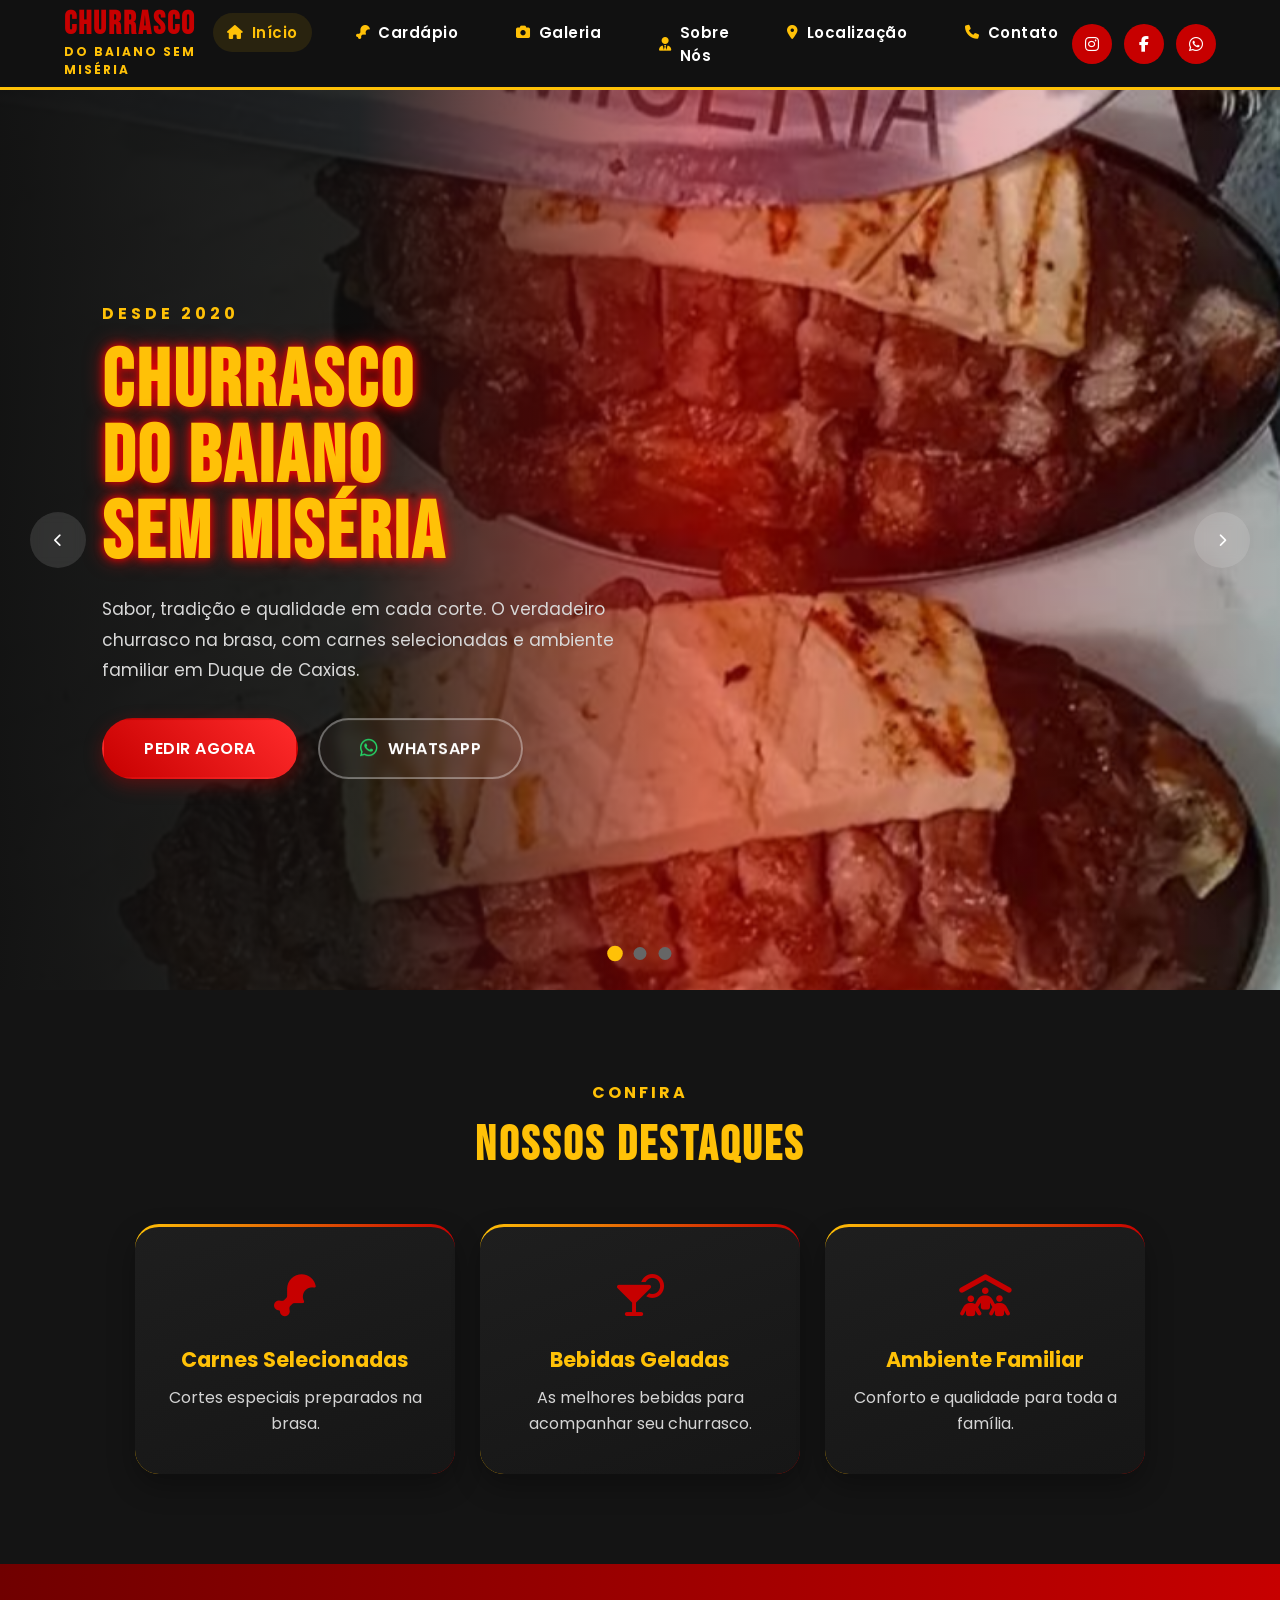
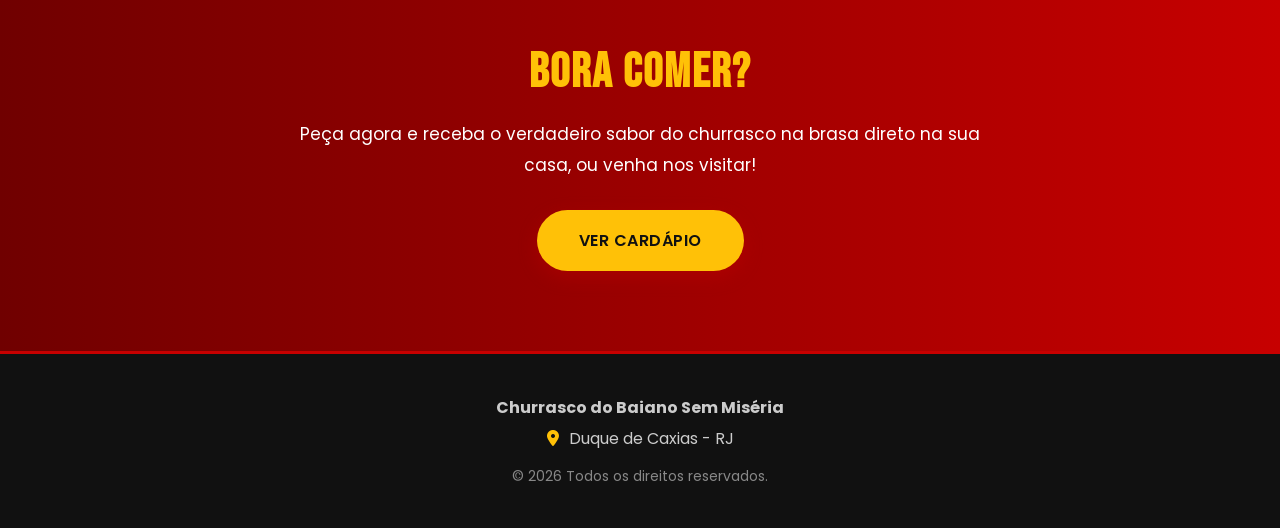
<file: backup-site-antigo/index.html>
<!DOCTYPE html>
<html lang="pt-BR">

<head>

    <meta charset="UTF-8">

    <meta name="viewport" content="width=device-width, initial-scale=1.0">

    <title>Churrasco do Baiano Sem Miséria</title>

    <link rel="stylesheet" href="styles/style.css">

    <link rel="icon" type="image/png" href="img/icon.png">
    
    <link href="https://fonts.googleapis.com/css2?family=Bebas+Neue&family=Poppins:wght@300;400;500;600;700&display=swap" rel="stylesheet">

    <link rel="stylesheet"
    href="https://cdnjs.cloudflare.com/ajax/libs/font-awesome/6.7.2/css/all.min.css">

</head>

<body>

<!-- ================= NAVBAR ================= -->

<header class="header">

    <div class="container">

        <!-- MENU MOBILE (aparece à esquerda só no celular/tablet) -->

        <button class="menu-btn" onclick="toggleMenu()">
            <i class="fas fa-bars"></i>
        </button>

        <!-- LOGO -->

        <div class="logo">

            <div class="logo-text">

                <h2>CHURRASCO</h2>

                <span>DO BAIANO SEM MISÉRIA</span>

            </div>

        </div>

        <!-- MENU -->

        <nav class="navbar" id="menu">

            <ul>

                <li><a class="active" href="index.html"><i class="fas fa-house"></i> Início</a></li>

                <li><a href="cardapio.html"><i class="fas fa-drumstick-bite"></i> Cardápio</a></li>

                <li><a href="galeria.html"><i class="fas fa-camera"></i> Galeria</a></li>

                <li><a href="sobre-nos.html"><i class="fas fa-user-tie"></i> Sobre Nós</a></li>

                <li><a href="localizacao.html"><i class="fas fa-location-dot"></i> Localização</a></li>

                <li><a href="contato.html"><i class="fas fa-phone"></i> Contato</a></li>

            </ul>

        </nav>

        <!-- REDES SOCIAIS -->

        <div class="social">

            <a href="#"><i class="fab fa-instagram"></i></a>

            <a href="#"><i class="fab fa-facebook-f"></i></a>

            <a href="#"><i class="fab fa-whatsapp"></i></a>

        </div>

    </div>

</header>

<!-- ================= HERO ================= -->

<section class="hero">

    <!-- Slides do Banner (deslizam para os lados) -->

    <div class="slider">

        <div class="slider-track">

            <div class="slide">
                <div class="overlay"></div>
                <img src="img/churrasco-misto.jpg" alt="Churrasco na brasa">
            </div>

            <div class="slide">
                <div class="overlay"></div>
                <img src="img/churrasco-misto.jpg" alt="Picanha grelhada">
            </div>

            <div class="slide">
                <div class="overlay"></div>
                <img src="img/churrasco-misto.jpg" alt="Espeto de carnes">
            </div>

        </div>

    </div>

    <!-- Conteúdo de texto fixo (não troca com as fotos) -->

    <div class="hero-content">

        <span class="subtitle">DESDE 2020</span>

        <h1>CHURRASCO<br>DO BAIANO<br>SEM MISÉRIA</h1>

        <p>Sabor, tradição e qualidade em cada corte. O verdadeiro
        churrasco na brasa, com carnes selecionadas e ambiente
        familiar em Duque de Caxias.</p>

        <div class="hero-buttons">

            <a href="https://pedido.anota.ai/loja/churrasco-do-baiano-sem-miseria-1?f=msa" 
   class="btn btn-primary" 
   target="_blank" 
   rel="noopener noreferrer">
    PEDIR AGORA
</a>

            <a href="https://wa.me/5521991633808" target="_blank" class="btn btn-outline">
                <i class="fab fa-whatsapp"></i> WHATSAPP
            </a>

        </div>

    </div>

    <!-- Setas -->

    <button class="arrow prev"><i class="fas fa-chevron-left"></i></button>
    <button class="arrow next"><i class="fas fa-chevron-right"></i></button>

    <!-- Indicadores -->

    <div class="indicators">
        <span class="dot active"></span>
        <span class="dot"></span>
        <span class="dot"></span>
    </div>

</section>

<!-- ================= DESTAQUES ================= -->

<section class="destaques">

    <div class="container">

        <span class="section-subtitle">CONFIRA</span>

        <h2 class="titulo">NOSSOS DESTAQUES</h2>

        <div class="cards">

            <div class="card">
                <div class="icon"><i class="fas fa-drumstick-bite"></i></div>
                <h3>Carnes Selecionadas</h3>
                <p>Cortes especiais preparados na brasa.</p>
            </div>

            <div class="card">
                <div class="icon"><i class="fas fa-martini-glass-citrus"></i></div>
                <h3>Bebidas Geladas</h3>
                <p>As melhores bebidas para acompanhar seu churrasco.</p>
            </div>

            <div class="card">
                <div class="icon"><i class="fas fa-people-roof"></i></div>
                <h3>Ambiente Familiar</h3>
                <p>Conforto e qualidade para toda a família.</p>
            </div>

        </div>

    </div>

</section>

<!-- ================= CHAMADA ================= -->

<section class="call">

    <h2>Bora Comer?</h2>

    <p>Peça agora e receba o verdadeiro sabor do churrasco na brasa
    direto na sua casa, ou venha nos visitar!</p>

    <a href="cardapio.html" class="btn btn-primary">VER CARDÁPIO</a>

</section>

<!-- ================= RODAPÉ ================= -->

<footer>

    <div class="container footer-content">

        <p><strong>Churrasco do Baiano Sem Miséria</strong></p>

        <p><i class="fas fa-location-dot"></i> Duque de Caxias - RJ</p>

        <p class="copyright">&copy; 2026 Todos os direitos reservados.</p>

    </div>

</footer>

<script src="scripts/script.js"></script>

</body>

</html>
</file>
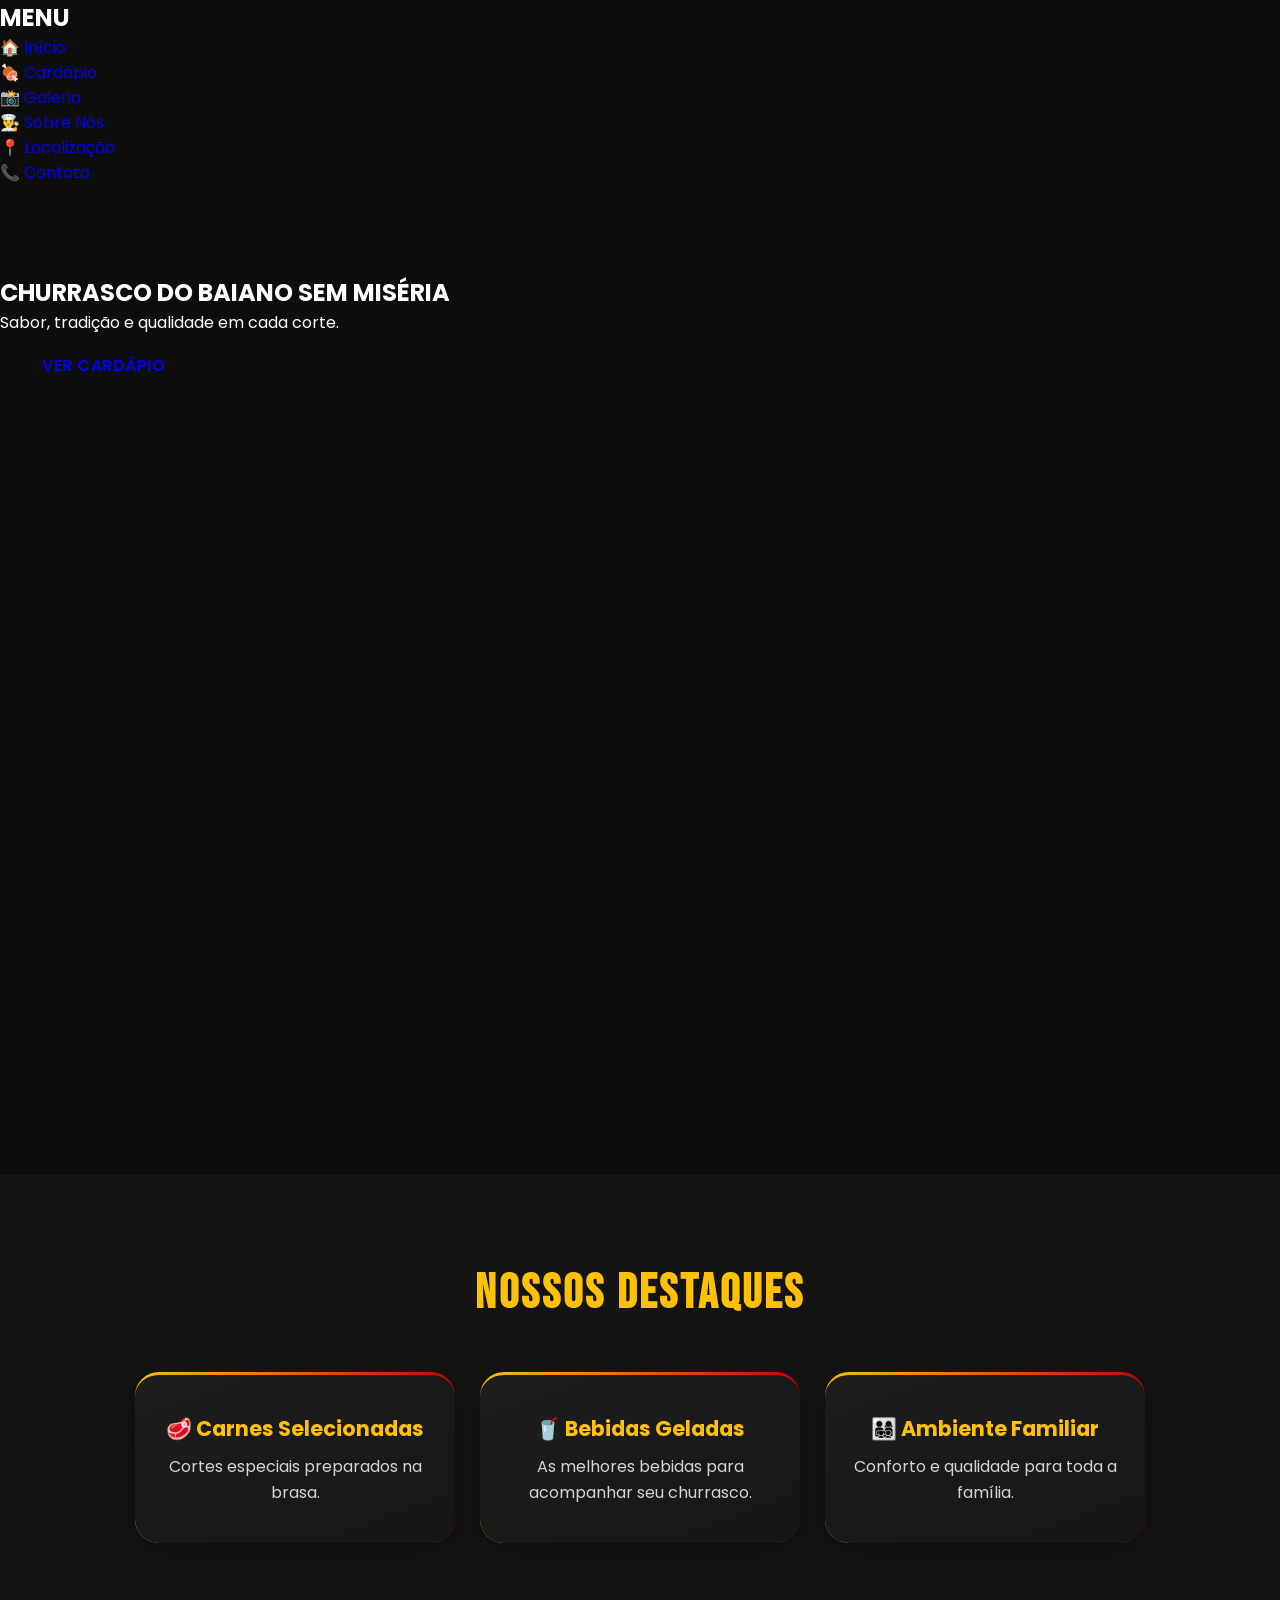
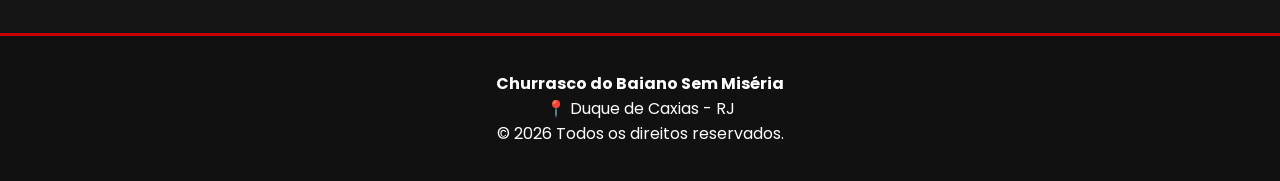
<file: churrasco.html>
<!DOCTYPE html>
<html lang="pt-BR">
<head>
    <meta charset="UTF-8">
    <meta name="viewport" content="width=device-width, initial-scale=1.0">
    <title>Churrasco do Baiano Sem Miséria</title>

    <link rel="stylesheet" href="styles/style.css">

    <link href="https://fonts.googleapis.com/css2?family=Bebas+Neue&family=Poppins:wght@300;400;500;600&display=swap" rel="stylesheet">
</head>
<body>

<header>
    <button class="menu-btn" onclick="toggleMenu()">☰</button>
</header>

<nav class="sidebar" id="menu">
    <h2>MENU</h2>

    <ul>
        <li><a href="index.html">🏠 Início</a></li>
        <li><a href="cardapio.html">🍖 Cardápio</a></li>
        <li><a href="galeria.html">📸 Galeria</a></li>
        <li><a href="sobre.html">👨‍🍳 Sobre Nós</a></li>
        <li><a href="localizacao.html">📍 Localização</a></li>
        <li><a href="contato.html">📞 Contato</a></li>
    </ul>
</nav>

<section class="hero">

    <h1>CHURRASCO DO BAIANO SEM MISÉRIA</h1>

    <p>
        Sabor, tradição e qualidade em cada corte.
    </p>

    <a href="cardapio.html" class="btn">
        VER CARDÁPIO
    </a>

</section>

<section class="destaques">

    <h2 class="titulo">NOSSOS DESTAQUES</h2>

    <div class="cards">

        <div class="card">
            <h3>🥩 Carnes Selecionadas</h3>
            <p>Cortes especiais preparados na brasa.</p>
        </div>

        <div class="card">
            <h3>🥤 Bebidas Geladas</h3>
            <p>As melhores bebidas para acompanhar seu churrasco.</p>
        </div>

        <div class="card">
            <h3>👨‍👩‍👧‍👦 Ambiente Familiar</h3>
            <p>Conforto e qualidade para toda a família.</p>
        </div>

    </div>

</section>

<footer>
    <p><strong>Churrasco do Baiano Sem Miséria</strong></p>
    <p>📍 Duque de Caxias - RJ</p>
    <p>© 2026 Todos os direitos reservados.</p>
</footer>

<script>
function toggleMenu() {
    document.getElementById("menu").classList.toggle("active");
}
</script>

</body>
</html>
</file>
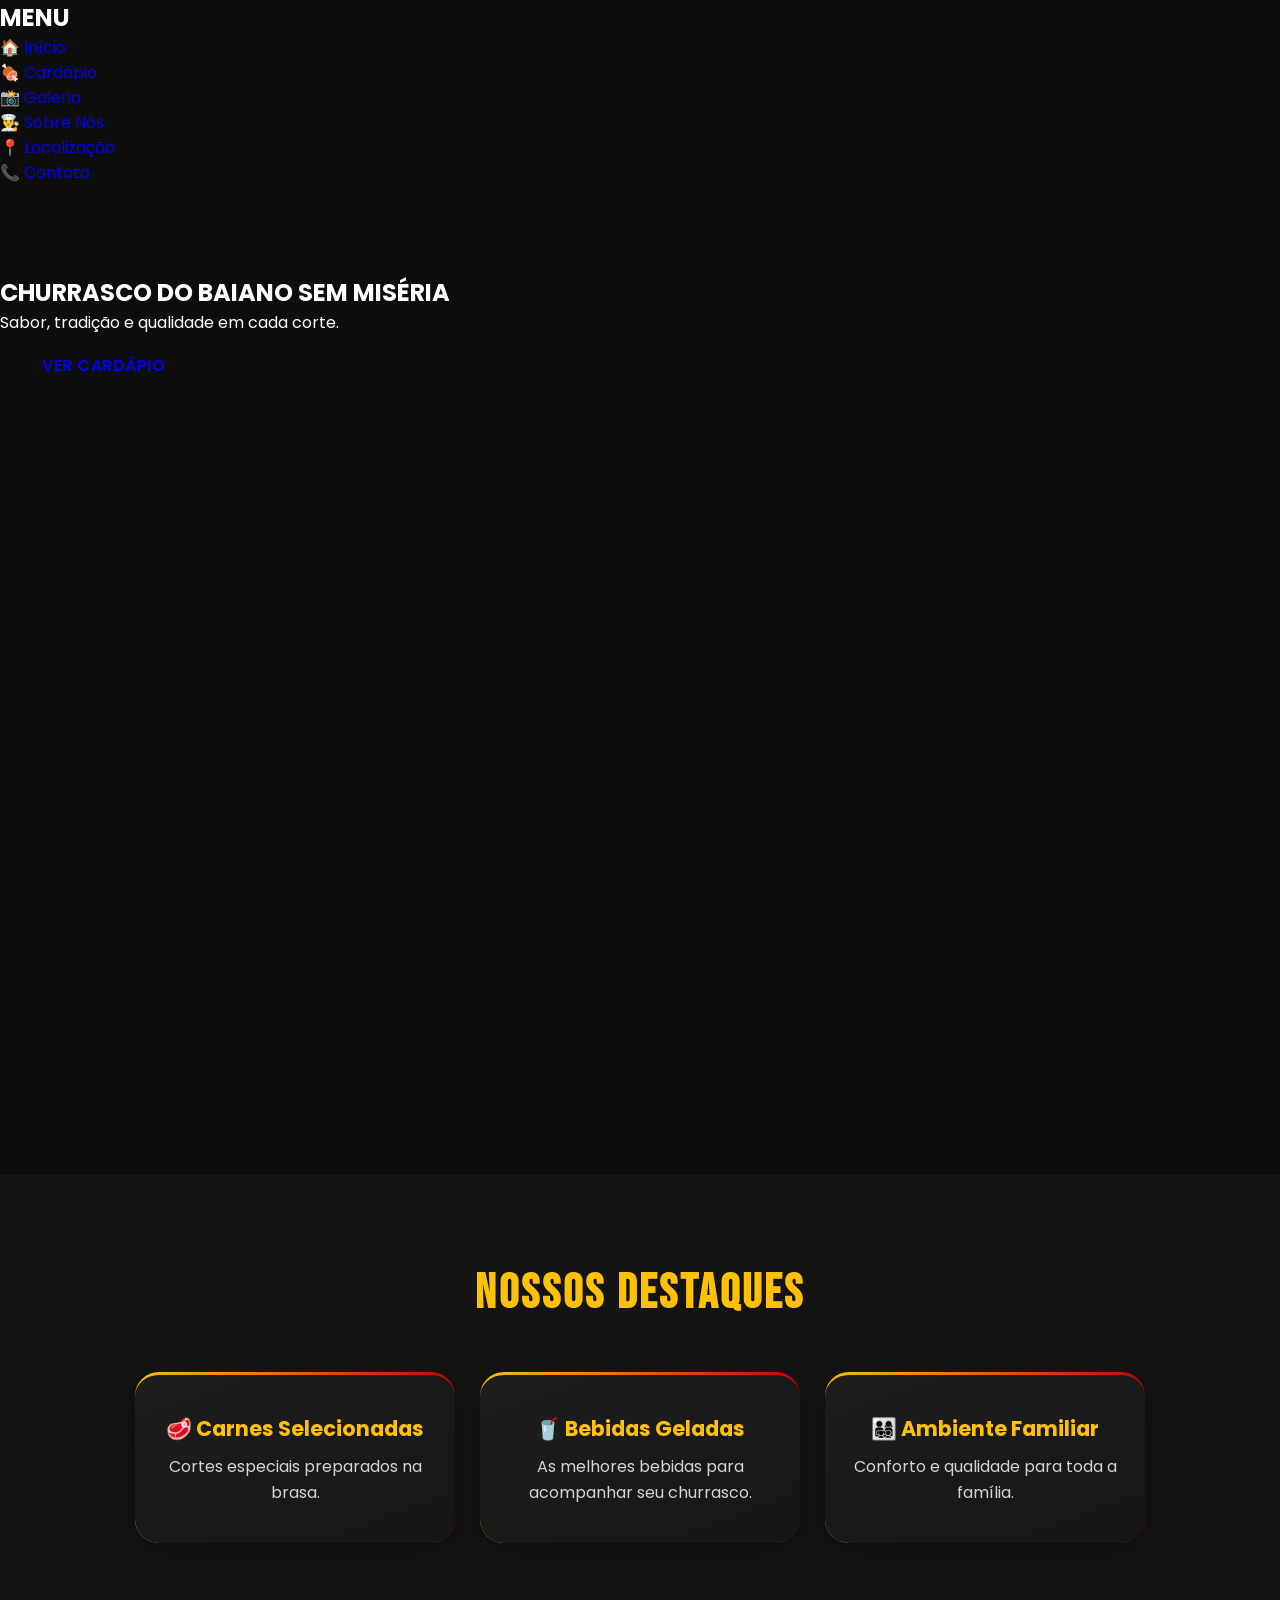
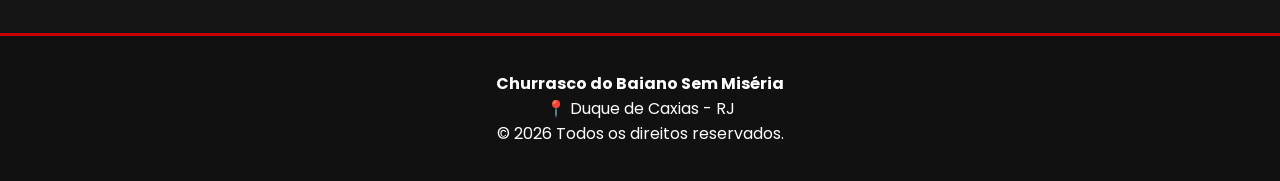
<file: index2.html>
<!DOCTYPE html>
<html lang="pt-BR">
<head>
    <meta charset="UTF-8">
    <meta name="viewport" content="width=device-width, initial-scale=1.0">
    <title>Churrasco do Baiano Sem Miséria</title>

    <link rel="stylesheet" href="styles/style.css">
    <link rel="icon" type="image/png" href="img/icon.png">
    <link href="https://fonts.googleapis.com/css2?family=Bebas+Neue&family=Poppins:wght@300;400;500;600&display=swap" rel="stylesheet">
</head>
<body>

<header>
    <button class="menu-btn" onclick="toggleMenu()">☰</button>
</header>

<nav class="sidebar" id="menu">
    <h2>MENU</h2>

    <ul>
        <li><a href="index.html">🏠 Início</a></li>
        <li><a href="cardapio.html">🍖 Cardápio</a></li>
        <li><a href="galeria.html">📸 Galeria</a></li>
        <li><a href="sobre-nos.html">👨‍🍳 Sobre Nós</a></li>
        <li><a href="localizacao.html">📍 Localização</a></li>
        <li><a href="contato.html">📞 Contato</a></li>
    </ul>
</nav>

<section class="hero">

    <h1>CHURRASCO DO BAIANO SEM MISÉRIA</h1>

    <p>
        Sabor, tradição e qualidade em cada corte.
    </p>

    <a href="cardapio.html" class="btn">
        VER CARDÁPIO
    </a>

</section>

<section class="destaques">

    <h2 class="titulo">NOSSOS DESTAQUES</h2>

    <div class="cards">

        <div class="card">
            <h3>🥩 Carnes Selecionadas</h3>
            <p>Cortes especiais preparados na brasa.</p>
        </div>

        <div class="card">
            <h3>🥤 Bebidas Geladas</h3>
            <p>As melhores bebidas para acompanhar seu churrasco.</p>
        </div>

        <div class="card">
            <h3>👨‍👩‍👧‍👦 Ambiente Familiar</h3>
            <p>Conforto e qualidade para toda a família.</p>
        </div>

    </div>

</section>

<footer>
    <p><strong>Churrasco do Baiano Sem Miséria</strong></p>
    <p>📍 Duque de Caxias - RJ</p>
    <p>© 2026 Todos os direitos reservados.</p>
</footer>

<script>
function toggleMenu() {
    document.getElementById("menu").classList.toggle("active");
}
</script>

</body>
</html>
</file>
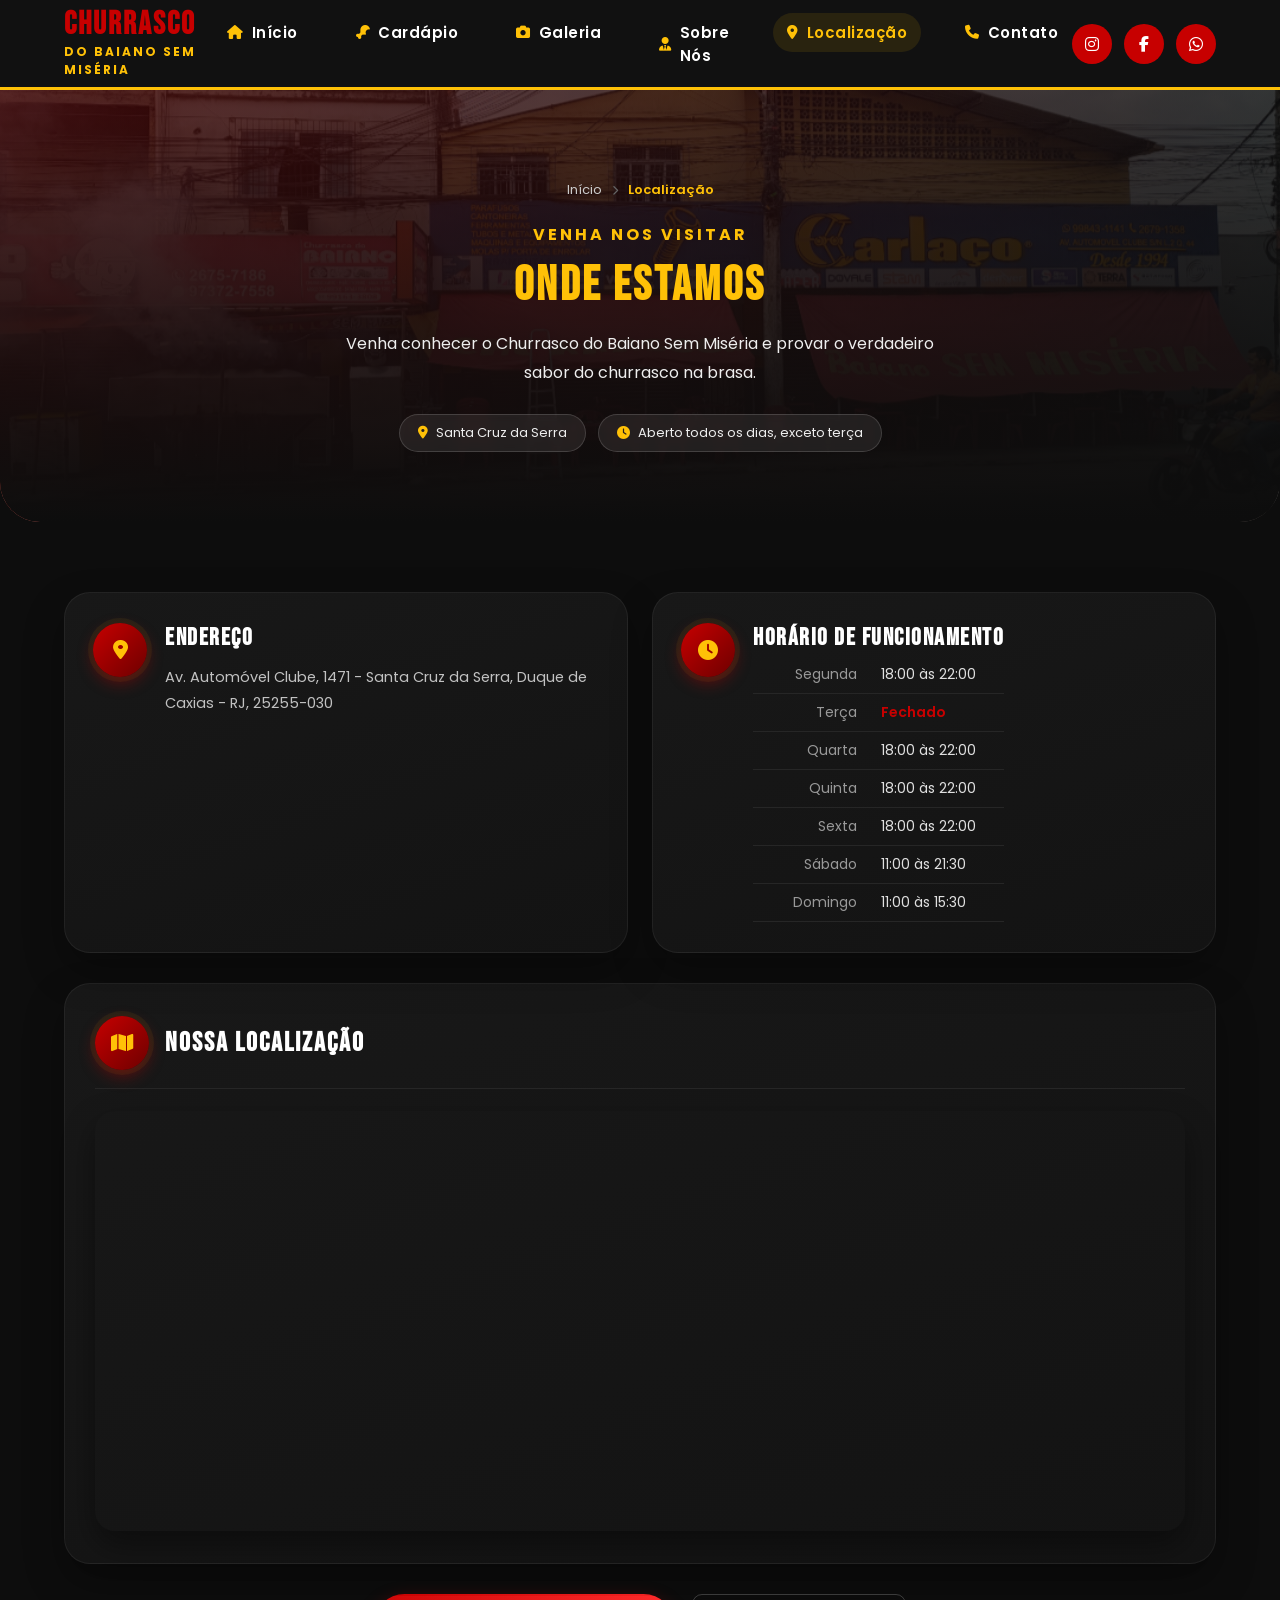
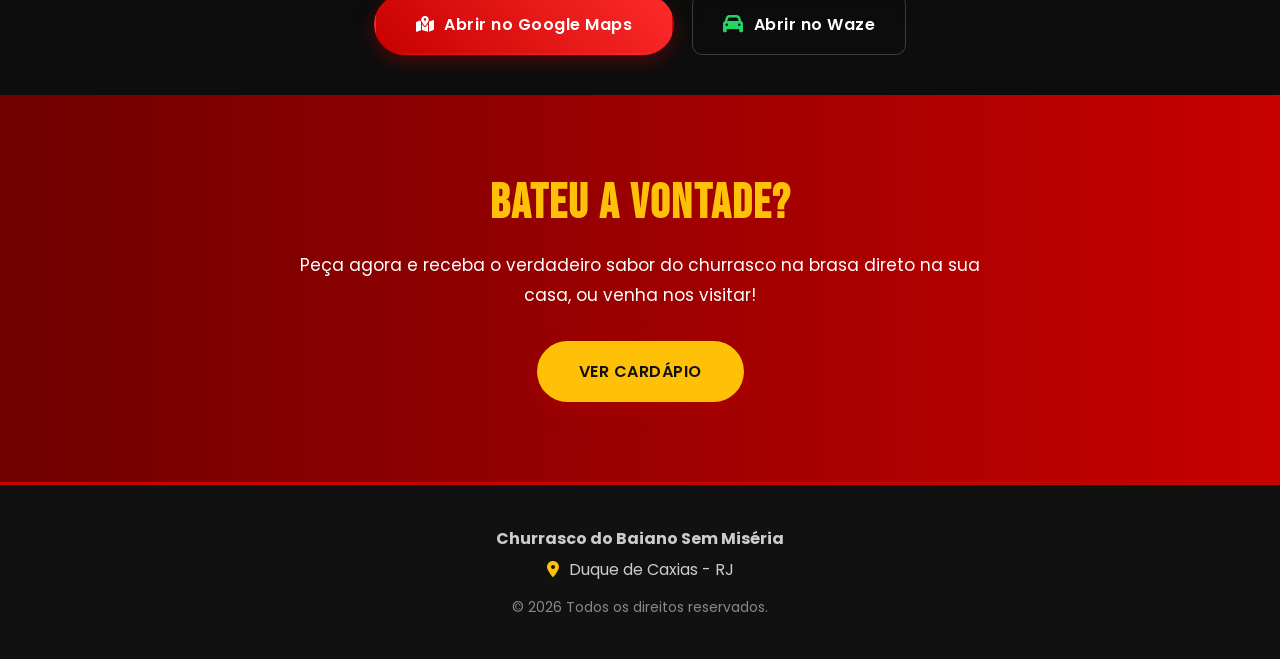
<file: backup-site-antigo/localizacao.html>
<!DOCTYPE html>
<html lang="pt-BR">

<head>

    <meta charset="UTF-8">

    <meta name="viewport" content="width=device-width, initial-scale=1.0">

    <title>Localização - Churrasco do Baiano Sem Miséria</title>

    <link rel="stylesheet" href="styles/style.css">

    <link rel="stylesheet" href="styles/style-localizacao.css">

    <link rel="icon" type="image/png" href="img/icon.png">

    <link href="https://fonts.googleapis.com/css2?family=Bebas+Neue&family=Poppins:wght@300;400;500;600;700&display=swap" rel="stylesheet">

    <link rel="stylesheet"
    href="https://cdnjs.cloudflare.com/ajax/libs/font-awesome/6.7.2/css/all.min.css">

</head>

<body>

<!-- ================= NAVBAR ================= -->

<header class="header">

    <div class="container">

        <button class="menu-btn" onclick="toggleMenu()">
            <i class="fas fa-bars"></i>
        </button>

        <div class="logo">

            <div class="logo-text">

                <h2>CHURRASCO</h2>

                <span>DO BAIANO SEM MISÉRIA</span>

            </div>

        </div>

        <nav class="navbar" id="menu">

            <ul>

                <li><a href="index.html"><i class="fas fa-house"></i> Início</a></li>

                <li><a href="cardapio.html"><i class="fas fa-drumstick-bite"></i> Cardápio</a></li>

                <li><a href="galeria.html"><i class="fas fa-camera"></i> Galeria</a></li>

                <li><a href="sobre-nos.html"><i class="fas fa-user-tie"></i> Sobre Nós</a></li>

                <li><a class="active" href="localizacao.html"><i class="fas fa-location-dot"></i> Localização</a></li>

                <li><a href="contato.html"><i class="fas fa-phone"></i> Contato</a></li>

            </ul>

        </nav>

        <div class="social">

            <a href="#"><i class="fab fa-instagram"></i></a>

            <a href="#"><i class="fab fa-facebook-f"></i></a>

            <a href="#"><i class="fab fa-whatsapp"></i></a>

        </div>

    </div>

</header>

<!-- ================= FAIXA DE TÍTULO ================= -->

<section class="pagina-topo">

    <div class="topo-overlay"></div>

    <img src="img/fachada.jpg" alt="Fachada Churrasco do Baiano" class="topo-bg">

    <div class="container topo-content">

        <div class="breadcrumb">
            <a href="index.html">Início</a>
            <i class="fas fa-chevron-right"></i>
            <span>Localização</span>
        </div>

        <span class="section-subtitle">VENHA NOS VISITAR</span>

        <h1 class="titulo">ONDE ESTAMOS</h1>

        <p>Venha conhecer o Churrasco do Baiano Sem Miséria e provar
        o verdadeiro sabor do churrasco na brasa.</p>

        <div class="topo-badges">
            <span><i class="fas fa-location-dot"></i> Santa Cruz da Serra</span>
            <span><i class="fas fa-clock"></i> Aberto todos os dias, exceto terça</span>
        </div>

    </div>

</section>

<!-- ================= INFORMAÇÕES ================= -->

<section class="pagina-localizacao">

    <div class="container">

        <div class="info-grid">

            <div class="info-card">

                <div class="icon-badge"><i class="fas fa-location-dot"></i></div>

                <div>
                    <h2>Endereço</h2>
                    <p>
                        Av. Automóvel Clube, 1471 - Santa Cruz da Serra,
                        Duque de Caxias - RJ, 25255-030
                    </p>
                </div>

            </div>

            <div class="info-card">

                <div class="icon-badge"><i class="fas fa-clock"></i></div>

                <div>
                    <h2>Horário de Funcionamento</h2>
                    <ul class="horario-lista">
                        <li><span>Segunda</span><span>18:00 às 22:00</span></li>
                        <li><span>Terça</span><span class="fechado">Fechado</span></li>
                        <li><span>Quarta</span><span>18:00 às 22:00</span></li>
                        <li><span>Quinta</span><span>18:00 às 22:00</span></li>
                        <li><span>Sexta</span><span>18:00 às 22:00</span></li>
                        <li><span>Sábado</span><span>11:00 às 21:30</span></li>
                        <li><span>Domingo</span><span>11:00 às 15:30</span></li>
                    </ul>
                </div>

            </div>

        </div>

        <!-- ================= MAPA ================= -->

        <div class="mapa-card">

            <div class="categoria-header">
                <div class="icon-badge"><i class="fas fa-map"></i></div>
                <h2>Nossa Localização</h2>
            </div>

            <div class="mapa-wrap">
                <iframe
                    src="https://www.google.com/maps/embed?pb=!1m14!1m8!1m3!1d14728.835949009852!2d-43.242477!3d-22.6459954!3m2!1i1024!2i768!4f13.1!3m3!1m2!1s0x99739fee4b2177%3A0xe0c76dd580b94c85!2sChurrasco%20do%20Baiano%20Sem%20Mis%C3%A9ria!5e0!3m2!1spt-BR!2sbr!4v1783979134145!5m2!1spt-BR!2sbr"
                    loading="lazy"
                    allowfullscreen="">
                </iframe>
            </div>

        </div>

        <!-- ================= BOTÕES ================= -->

        <div class="localizacao-botoes">

            <a href="https://maps.app.goo.gl/tHkhDJP7Q5EtsfBT7" class="btn btn-primary">
                <i class="fas fa-map-location-dot"></i> Abrir no Google Maps
            </a>

            <a href="https://waze.com/ul/h75cppqf9k" class="btn btn-outline">
                <i class="fas fa-car"></i> Abrir no Waze
            </a>

        </div>

    </div>

</section>

<!-- ================= CHAMADA ================= -->

<section class="call">

    <h2>Bateu a Vontade?</h2>

    <p>Peça agora e receba o verdadeiro sabor do churrasco na brasa
    direto na sua casa, ou venha nos visitar!</p>

    <a href="cardapio.html" class="btn btn-primary">VER CARDÁPIO</a>

</section>

<!-- ================= RODAPÉ ================= -->

<footer>

    <div class="container footer-content">

        <p><strong>Churrasco do Baiano Sem Miséria</strong></p>

        <p><i class="fas fa-location-dot"></i> Duque de Caxias - RJ</p>

        <p class="copyright">&copy; 2026 Todos os direitos reservados.</p>

    </div>

</footer>

<script src="scripts/script.js"></script>

</body>

</html>
</file>
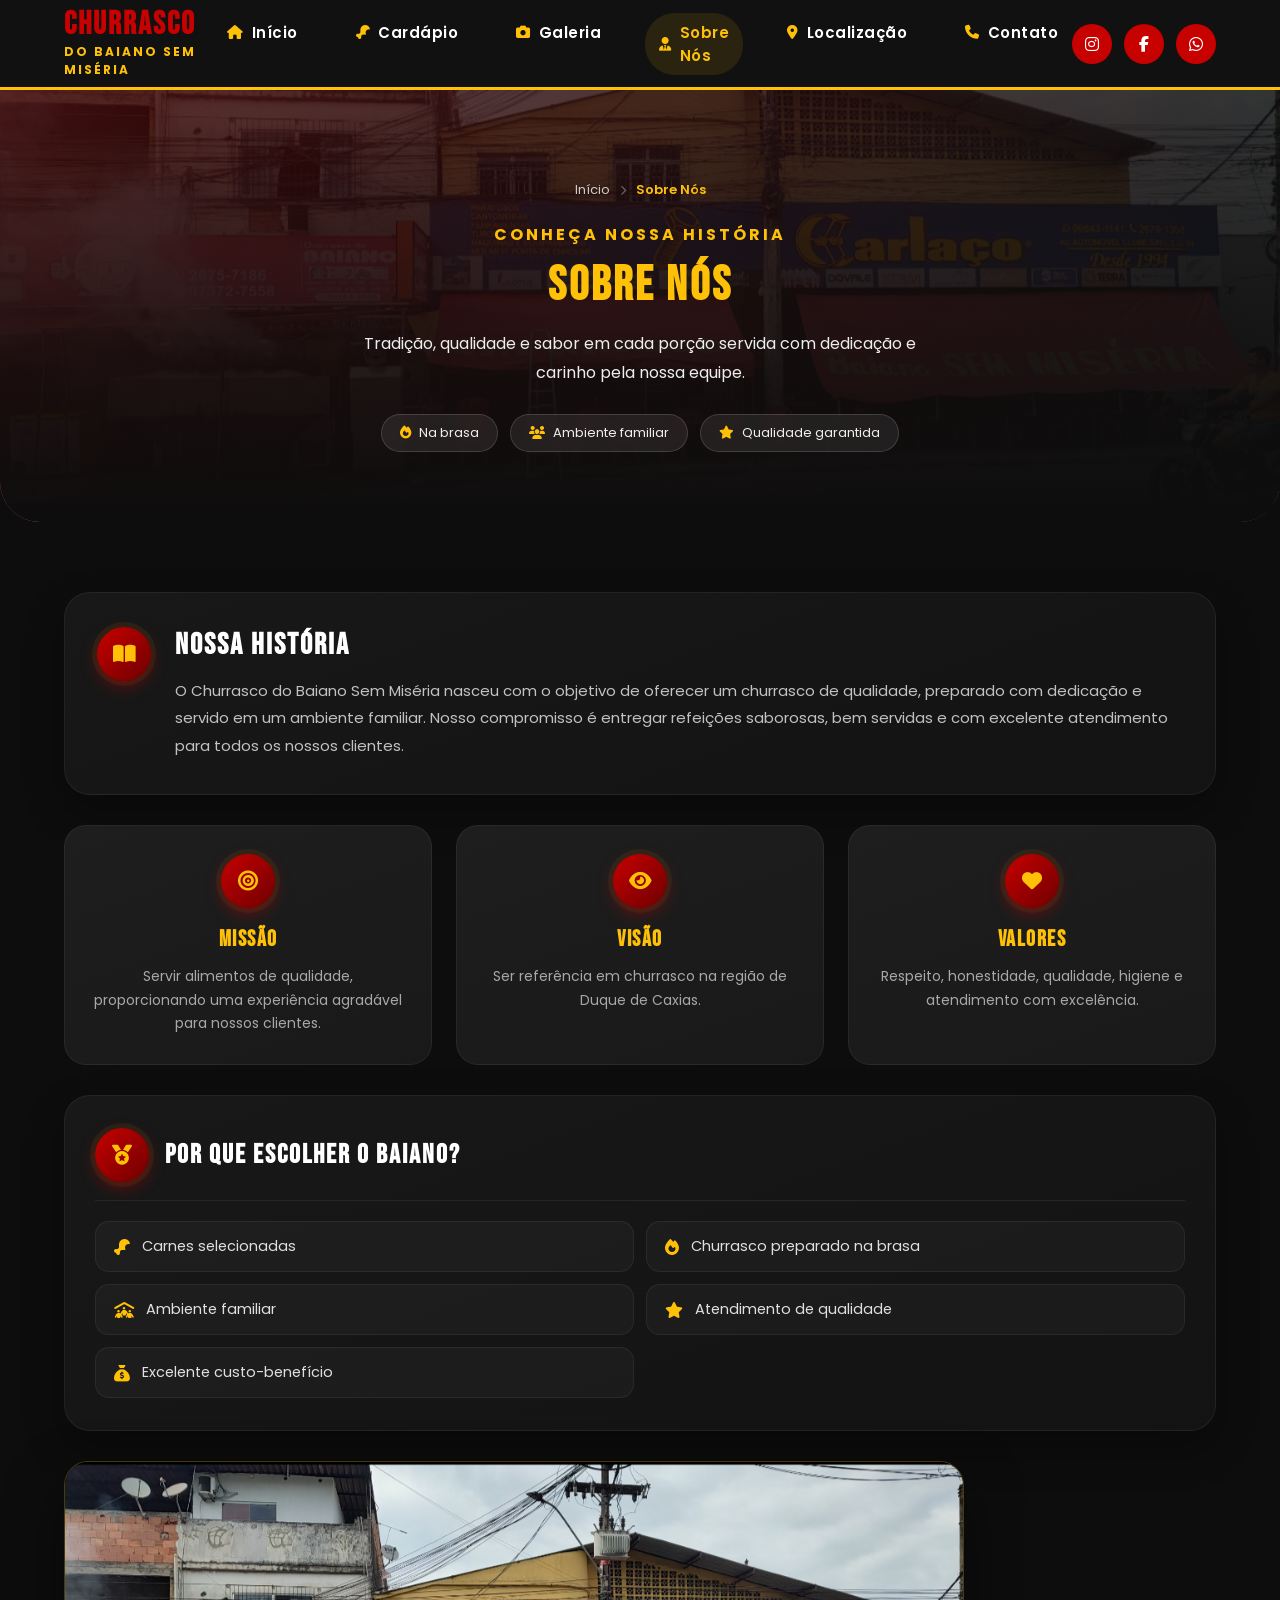
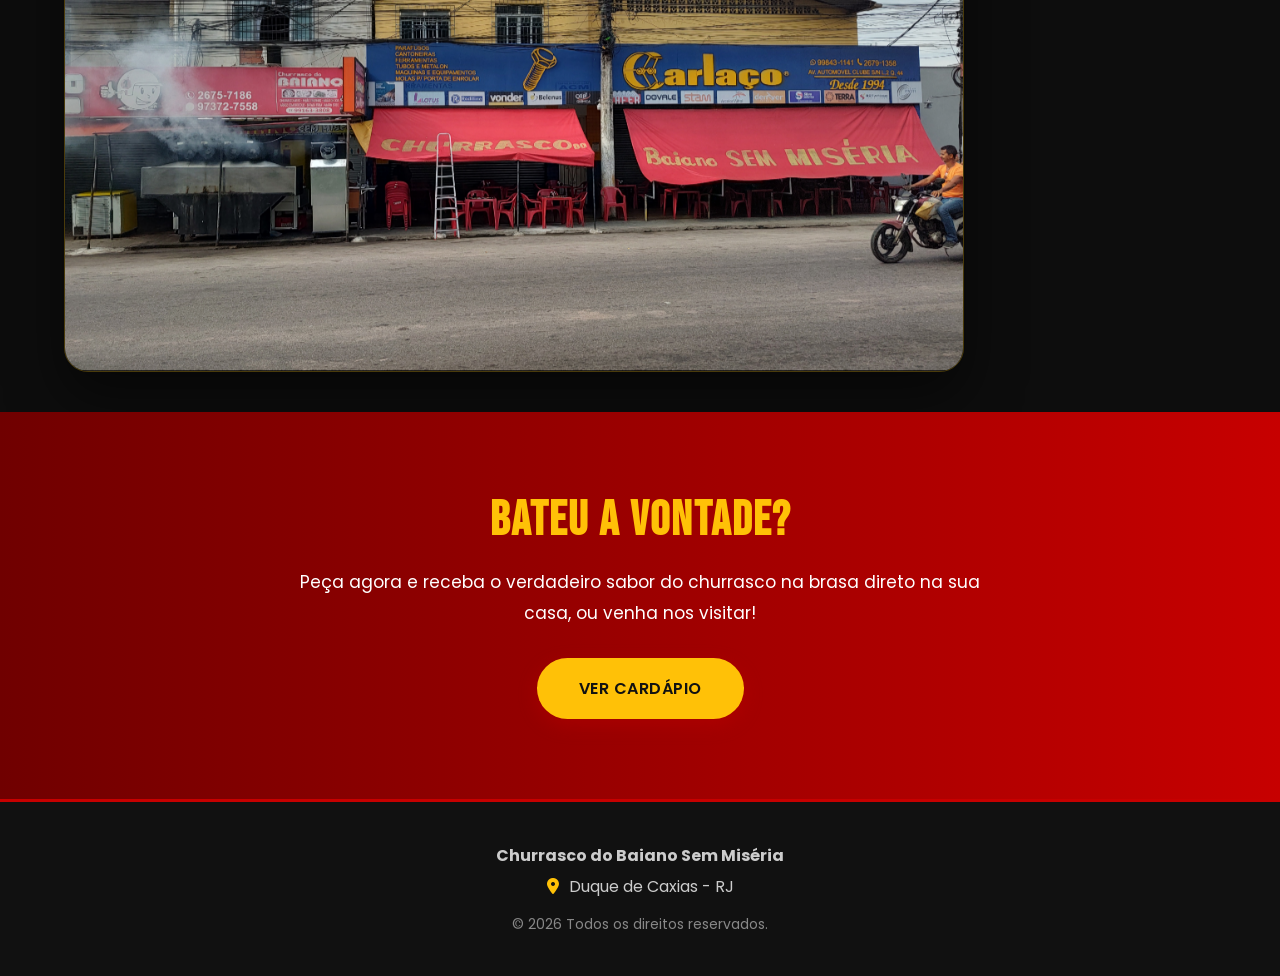
<file: backup-site-antigo/sobre-nos.html>
<!DOCTYPE html>
<html lang="pt-BR">

<head>

    <meta charset="UTF-8">

    <meta name="viewport" content="width=device-width, initial-scale=1.0">

    <title>Sobre Nós - Churrasco do Baiano Sem Miséria</title>

    <link rel="stylesheet" href="styles/style.css">

    <link rel="stylesheet" href="styles/style-sobre-nos.css">

    <link rel="icon" type="image/png" href="img/icon.png">

    <link href="https://fonts.googleapis.com/css2?family=Bebas+Neue&family=Poppins:wght@300;400;500;600;700&display=swap" rel="stylesheet">

    <link rel="stylesheet"
    href="https://cdnjs.cloudflare.com/ajax/libs/font-awesome/6.7.2/css/all.min.css">

</head>

<body>

<!-- ================= NAVBAR ================= -->

<header class="header">

    <div class="container">

        <button class="menu-btn" onclick="toggleMenu()">
            <i class="fas fa-bars"></i>
        </button>

        <div class="logo">

            <div class="logo-text">

                <h2>CHURRASCO</h2>

                <span>DO BAIANO SEM MISÉRIA</span>

            </div>

        </div>

        <nav class="navbar" id="menu">

            <ul>

                <li><a href="index.html"><i class="fas fa-house"></i> Início</a></li>

                <li><a href="cardapio.html"><i class="fas fa-drumstick-bite"></i> Cardápio</a></li>

                <li><a href="galeria.html"><i class="fas fa-camera"></i> Galeria</a></li>

                <li><a class="active" href="sobre-nos.html"><i class="fas fa-user-tie"></i> Sobre Nós</a></li>

                <li><a href="localizacao.html"><i class="fas fa-location-dot"></i> Localização</a></li>

                <li><a href="contato.html"><i class="fas fa-phone"></i> Contato</a></li>

            </ul>

        </nav>

        <div class="social">

            <a href="#"><i class="fab fa-instagram"></i></a>

            <a href="#"><i class="fab fa-facebook-f"></i></a>

            <a href="#"><i class="fab fa-whatsapp"></i></a>

        </div>

    </div>

</header>

<!-- ================= FAIXA DE TÍTULO ================= -->

<section class="pagina-topo">

    <div class="topo-overlay"></div>

    <img src="img/fachada.jpg" alt="Fachada Churrasco do Baiano" class="topo-bg">

    <div class="container topo-content">

        <div class="breadcrumb">
            <a href="index.html">Início</a>
            <i class="fas fa-chevron-right"></i>
            <span>Sobre Nós</span>
        </div>

        <span class="section-subtitle">CONHEÇA NOSSA HISTÓRIA</span>

        <h1 class="titulo">SOBRE NÓS</h1>

        <p>Tradição, qualidade e sabor em cada porção servida com
        dedicação e carinho pela nossa equipe.</p>

        <div class="topo-badges">
            <span><i class="fas fa-fire"></i> Na brasa</span>
            <span><i class="fas fa-users"></i> Ambiente familiar</span>
            <span><i class="fas fa-star"></i> Qualidade garantida</span>
        </div>

    </div>

</section>

<!-- ================= NOSSA HISTÓRIA ================= -->

<section class="pagina-sobre">

    <div class="container">

        <div class="historia-card">

            <div class="icon-badge"><i class="fas fa-book-open"></i></div>

            <div>
                <h2>Nossa História</h2>

                <p>
                    O Churrasco do Baiano Sem Miséria nasceu com o objetivo de oferecer
                    um churrasco de qualidade, preparado com dedicação e servido em um
                    ambiente familiar. Nosso compromisso é entregar refeições saborosas,
                    bem servidas e com excelente atendimento para todos os nossos clientes.
                </p>
            </div>

        </div>

        <!-- ================= MISSÃO / VISÃO / VALORES ================= -->

        <div class="missao-grid">

            <div class="mv-card">
                <div class="icon-badge"><i class="fas fa-bullseye"></i></div>
                <h3>Missão</h3>
                <p>Servir alimentos de qualidade, proporcionando uma experiência agradável para nossos clientes.</p>
            </div>

            <div class="mv-card">
                <div class="icon-badge"><i class="fas fa-eye"></i></div>
                <h3>Visão</h3>
                <p>Ser referência em churrasco na região de Duque de Caxias.</p>
            </div>

            <div class="mv-card">
                <div class="icon-badge"><i class="fas fa-heart"></i></div>
                <h3>Valores</h3>
                <p>Respeito, honestidade, qualidade, higiene e atendimento com excelência.</p>
            </div>

        </div>

        <!-- ================= DIFERENCIAIS ================= -->

        <div class="diferenciais-card">

            <div class="categoria-header">
                <div class="icon-badge"><i class="fas fa-medal"></i></div>
                <h2>Por que escolher o Baiano?</h2>
            </div>

            <ul class="diferenciais-lista">
                <li><i class="fas fa-drumstick-bite"></i> Carnes selecionadas</li>
                <li><i class="fas fa-fire"></i> Churrasco preparado na brasa</li>
                <li><i class="fas fa-people-roof"></i> Ambiente familiar</li>
                <li><i class="fas fa-star"></i> Atendimento de qualidade</li>
                <li><i class="fas fa-sack-dollar"></i> Excelente custo-benefício</li>
            </ul>

        </div>

        <!-- ================= FOTO ================= -->

        <div class="foto-wrap">
            <img src="img/fachada.jpg" alt="Churrasco do Baiano Sem Miséria">
        </div>

    </div>

</section>

<!-- ================= CHAMADA ================= -->

<section class="call">

    <h2>Bateu a Vontade?</h2>

    <p>Peça agora e receba o verdadeiro sabor do churrasco na brasa
    direto na sua casa, ou venha nos visitar!</p>

    <a href="cardapio.html" class="btn btn-primary">VER CARDÁPIO</a>

</section>

<!-- ================= RODAPÉ ================= -->

<footer>

    <div class="container footer-content">

        <p><strong>Churrasco do Baiano Sem Miséria</strong></p>

        <p><i class="fas fa-location-dot"></i> Duque de Caxias - RJ</p>

        <p class="copyright">&copy; 2026 Todos os direitos reservados.</p>

    </div>

</footer>

<script src="scripts/script.js"></script>

</body>

</html>
</file>
<file: backup-site-antigo/styles/style.css>
/* ===========================
   RESET
=========================== */

@import url('https://fonts.googleapis.com/css2?family=Bebas+Neue&family=Poppins:wght@300;400;500;600;700&display=swap');

*{
    margin:0;
    padding:0;
    box-sizing:border-box;
    -webkit-tap-highlight-color:transparent;
}

a, button{
    outline:none;
    -webkit-tap-highlight-color:transparent;
}

a:focus-visible,
button:focus-visible,
.item:focus-visible,
.card:focus-visible{
    outline:none;
    box-shadow:0 0 0 3px rgba(255,193,7,.45);
    border-radius:inherit;
}

html{
    scroll-behavior:smooth;
}

body{
    font-family:'Poppins',sans-serif;
    background:#0d0d0d;
    color:#fff;
    overflow-x:hidden;
}

img{
    max-width:100%;
    display:block;
}

a{
    text-decoration:none;
}

ul{
    list-style:none;
}

.container{
    width:90%;
    max-width:1400px;
    margin:auto;
}

/* ===========================
   HEADER / NAVBAR
=========================== */

.header{
    position:fixed;
    top:0;
    left:0;
    width:100%;
    height:90px;
    background:#111111;
    border-bottom:3px solid #ffc107;
    z-index:9999;
}

.header .container{
    display:flex;
    justify-content:space-between;
    align-items:center;
    height:100%;
}

/* LOGO */

.logo-text{
    display:flex;
    flex-direction:column;
}

.logo-text h2{
    font-family:'Bebas Neue',sans-serif;
    color:#c70000;
    font-size:32px;
    letter-spacing:2px;
    line-height:1;
}

.logo-text span{
    color:#ffc107;
    font-size:12px;
    font-weight:700;
    letter-spacing:2px;
    margin-top:2px;
}

/* MENU */

.navbar ul{
    display:flex;
    gap:30px;
}

.navbar a{
    color:#fff;
    font-weight:600;
    font-size:15px;
    letter-spacing:.5px;
    transition:.3s;
    position:relative;
    display:flex;
    align-items:center;
    gap:8px;
    padding:8px 14px;
    border-radius:30px;
}

.navbar a i{
    color:#ffc107;
    font-size:14px;
}

.navbar a:hover,
.navbar a.active{
    color:#ffc107;
    background:rgba(255,193,7,.1);
}

/* REDES SOCIAIS */

.social{
    display:flex;
    gap:12px;
}

.social a{
    width:40px;
    height:40px;
    border-radius:50%;
    display:flex;
    justify-content:center;
    align-items:center;
    background:#c70000;
    color:#fff;
    transition:.3s;
    font-size:16px;
}

.social a:hover{
    background:#ffc107;
    color:#111;
    transform:translateY(-3px);
}

/* MENU MOBILE */

.menu-btn{
    display:none;
    background:none;
    border:none;
    color:#ffc107;
    font-size:26px;
    cursor:pointer;
    transition:.3s;
}

.menu-btn:hover{
    transform:scale(1.1);
    color:#ffdd44;
}

@media(max-width:1250px){

    .navbar ul{
        gap:18px;
    }

    .navbar a{
        font-size:14px;
    }

    .social{
        gap:8px;
    }

    .social a{
        width:36px;
        height:36px;
        font-size:14px;
    }
}

@media(max-width:1000px){
   .logo{
    order: 1;
}

.menu-btn{
    order: 2;
}

    .navbar{
        position:fixed;
        top:90px;
        left:0;
        width:100%;
        max-height:0;
        overflow:hidden;
        background:#181818;
        border-bottom:3px solid #c70000;
        transition:.4s ease;
    }

    .navbar.show{
        max-height:400px;
    }

    .navbar ul{
        flex-direction:column;
        gap:0;
    }

    .navbar ul li{
        border-bottom:1px solid #333;
    }

    .navbar a{
        padding:16px 25px;
        border-radius:0;
    }

    .navbar a:hover,
    .navbar a.active{
        background:rgba(199,0,0,.18);
        color:#fff;
        padding-left:32px;
    }

    .social{
        display:none;
    }

    .menu-btn{
        display:block;
    }

    .logo-text h2{
        font-size:26px;
    }
}

@media(max-width:768px){

    .header{
        height:75px;
    }

    .navbar{
        top:75px;
    }

    .logo-text h2{
        font-size:22px;
    }

    .logo-text span{
        font-size:10px;
    }
}

/* ==========================================
   HERO
========================================== */

.hero{
    position:relative;
    width:100%;
    height:100vh;
    margin-top:90px;
    overflow:hidden;
    background:#0d0d0d;
}

/* SLIDER (desliza para os lados) */

.slider{
    width:100%;
    height:100%;
    position:relative;
    overflow:hidden;
}

.slider-track{
    display:flex;
    width:300%;
    height:100%;
    transition:transform 1s cubic-bezier(.65,0,.35,1);
}

.slide{
    position:relative;
    width:33.3333%;
    height:100%;
    flex-shrink:0;
}

.slide img{
    width:100%;
    height:100%;
    object-fit:cover;
    object-position:center;
}

/* DEGRADÊ */

.overlay{
    position:absolute;
    inset:0;
    background:
    linear-gradient(
        90deg,
        rgba(13,13,13,.97) 0%,
        rgba(13,13,13,.88) 28%,
        rgba(199,0,0,.5) 55%,
        rgba(13,13,13,.1) 100%
    );
    z-index:2;
}

/* TEXTO (fixo, não troca com as fotos) */

.hero-content{
    position:absolute;
    left:8%;
    top:50%;
    transform:translateY(-50%);
    width:48%;
    z-index:5;
}

.subtitle{
    display:inline-block;
    color:#ffc107;
    font-weight:700;
    letter-spacing:4px;
    margin-bottom:18px;
    text-transform:uppercase;
}

.hero-content h1{
    font-family:'Bebas Neue',sans-serif;
    font-size:5rem;
    line-height:.95;
    color:#ffc107;
    letter-spacing:3px;
    text-shadow:0 0 10px #ff0000, 0 0 20px rgba(255,0,0,.6);
    margin-bottom:22px;
}

.hero-content p{
    font-size:17px;
    color:#d8d8d8;
    line-height:1.8;
    margin-bottom:32px;
    max-width:520px;
}

/* BOTÕES */

.hero-buttons{
    display:flex;
    gap:20px;
    flex-wrap:wrap;
}

.btn{
    position:relative;
    display:inline-flex;
    align-items:center;
    justify-content:center;
    gap:10px;
    padding:16px 40px;
    border-radius:50px;
    font-weight:600;
    letter-spacing:.5px;
    transition:.35s cubic-bezier(.25,.8,.25,1);
    border:2px solid transparent;
    overflow:hidden;
    isolation:isolate;
}

.btn::before{
    content:"";
    position:absolute;
    inset:0;
    z-index:-1;
    background:linear-gradient(120deg, transparent 30%, rgba(255,255,255,.25) 50%, transparent 70%);
    transform:translateX(-100%);
    transition:transform .6s ease;
}

.btn:hover::before{
    transform:translateX(100%);
}

.btn-primary{
    background:linear-gradient(45deg,#c70000,#ff2b2b);
    color:#fff;
    box-shadow:0 6px 18px rgba(199,0,0,.35);
}

.btn-primary:hover{
    transform:translateY(-3px);
    box-shadow:0 10px 26px rgba(255,0,0,.5);
}

.btn-outline{
    background:rgba(255,255,255,.04);
    color:#fff;
    border-color:rgba(255,255,255,.35);
    backdrop-filter:blur(6px);
}

.btn-outline i{
    color:#25D366;
    font-size:20px;
}

.btn-outline:hover{
    background:#fff;
    color:#111;
    transform:translateY(-3px);
    box-shadow:0 10px 22px rgba(0,0,0,.35);
}

/* SETAS */

.arrow{
    position:absolute;
    top:50%;
    transform:translateY(-50%);
    width:56px;
    height:56px;
    border:none;
    border-radius:50%;
    background:rgba(255,255,255,.12);
    color:#fff;
    backdrop-filter:blur(6px);
    cursor:pointer;
    transition:.3s;
    z-index:20;
}

.arrow:hover{
    background:#c70000;
}

.prev{ left:30px; }
.next{ right:30px; }

/* INDICADORES */

.indicators{
    position:absolute;
    bottom:30px;
    left:50%;
    transform:translateX(-50%);
    display:flex;
    gap:12px;
    z-index:20;
}

.dot{
    width:13px;
    height:13px;
    border-radius:50%;
    background:#666;
    cursor:pointer;
    transition:.3s;
}

.dot.active{
    background:#ffc107;
    transform:scale(1.2);
}

/* ==========================================
   DESTAQUES
========================================== */

.destaques{
    padding:90px 0;
    background:#141414;
}

.section-subtitle{
    display:block;
    text-align:center;
    color:#ffc107;
    font-weight:700;
    letter-spacing:3px;
    margin-bottom:12px;
}

.titulo{
    text-align:center;
    font-family:'Bebas Neue',sans-serif;
    font-size:3rem;
    color:#ffc107;
    letter-spacing:3px;
    margin-bottom:50px;
}

.cards{
    display:flex;
    justify-content:center;
    flex-wrap:wrap;
    gap:25px;
}

.card{
    width:320px;
    background:linear-gradient(160deg,#1e1e1e,#161616);
    border-radius:24px;
    padding:38px 26px;
    text-align:center;
    border-top:3px solid transparent;
    background-image:
        linear-gradient(160deg,#1e1e1e,#161616),
        linear-gradient(90deg,#ffc107,#c70000);
    background-origin:border-box;
    background-clip:padding-box, border-box;
    box-shadow:0 12px 28px rgba(0,0,0,.3);
    transition:.4s cubic-bezier(.25,.8,.25,1);
}

.card:hover{
    transform:translateY(-8px);
    box-shadow:0 18px 40px rgba(199,0,0,.28);
}

.icon{
    font-size:42px;
    color:#c70000;
    margin-bottom:16px;
}

.card h3{
    color:#ffc107;
    margin-bottom:10px;
    font-size:1.3rem;
}

.card p{
    color:#d4d4d4;
    line-height:1.6;
}

/* ==========================================
   CHAMADA
========================================== */

.call{
    background:linear-gradient(90deg,#700000,#c70000);
    text-align:center;
    padding:80px 20px;
}

.call h2{
    font-family:'Bebas Neue',sans-serif;
    font-size:3rem;
    margin-bottom:18px;
    letter-spacing:2px;
    color:#ffc107;
}

.call p{
    max-width:700px;
    margin:0 auto 30px;
    line-height:1.8;
    font-size:17px;
}

.call .btn-primary{
    background:#ffc107;
    color:#111;
}

.call .btn-primary:hover{
    box-shadow:0 0 15px rgba(255,193,7,.6);
}

/* ==========================================
   RODAPÉ
========================================== */

footer{
    background:#111111;
    border-top:3px solid #c70000;
    padding:35px 20px;
    text-align:center;
}

.footer-content p{
    margin:6px 0;
    color:#cccccc;
}

.footer-content i{
    color:#ffc107;
    margin-right:6px;
}

.copyright{
    margin-top:15px !important;
    color:#888 !important;
    font-size:14px;
}

/* ==========================================
   BARRA DE ROLAGEM
========================================== */

::-webkit-scrollbar{ width:10px; }
::-webkit-scrollbar-track{ background:#111; }
::-webkit-scrollbar-thumb{ background:#c70000; border-radius:10px; }
::-webkit-scrollbar-thumb:hover{ background:#ff0000; }

/* ==========================================
   RESPONSIVIDADE
========================================== */

@media(max-width:1000px){

    .hero-content{ width:60%; }

    .hero-content h1{ font-size:4rem; }
}

@media(max-width:768px){

    .hero{ height:750px; }

    .hero-content{
        width:85%;
        left:50%;
        transform:translate(-50%,-50%);
        text-align:center;
    }

    .hero-content h1{ font-size:3rem; }

    .hero-content p{ margin:auto; margin-bottom:28px; }

    .hero-buttons{ justify-content:center; }

    .overlay{
        background:linear-gradient(180deg, rgba(13,13,13,.6) 0%, rgba(13,13,13,.92) 75%, #0d0d0d 100%);
    }

    .card{ width:100%; max-width:350px; }

    .arrow{ width:44px; height:44px; }

    .call h2{ font-size:2.2rem; }

    .titulo{ font-size:2.4rem; }
}

@media(max-width:480px){

    .hero-content h1{ font-size:2.4rem; }

    .btn{ padding:14px 26px; }

    .titulo{ font-size:2rem; }

    .call h2{ font-size:1.8rem; }
}
</file>
<file: styles/style.css>
/* ===========================
   RESET
=========================== */

@import url('https://fonts.googleapis.com/css2?family=Bebas+Neue&family=Poppins:wght@300;400;500;600;700&display=swap');

*{
    margin:0;
    padding:0;
    box-sizing:border-box;
    -webkit-tap-highlight-color:transparent;
}

a, button{
    outline:none;
    -webkit-tap-highlight-color:transparent;
}

a:focus-visible,
button:focus-visible,
.item:focus-visible,
.card:focus-visible{
    outline:none;
    box-shadow:0 0 0 3px rgba(255,193,7,.45);
    border-radius:inherit;
}

html{
    scroll-behavior:smooth;
}

body{
    font-family:'Poppins',sans-serif;
    background:#0d0d0d;
    color:#fff;
    overflow-x:hidden;
}

img{
    max-width:100%;
    display:block;
}

a{
    text-decoration:none;
}

ul{
    list-style:none;
}

.container{
    width:90%;
    max-width:1400px;
    margin:auto;
}

/* ===========================
   HEADER / NAVBAR
=========================== */

.header{
    position:fixed;
    top:0;
    left:0;
    width:100%;
    height:90px;
    background:#111111;
    border-bottom:3px solid #ffc107;
    z-index:9999;
}

.header .container{
    display:flex;
    justify-content:space-between;
    align-items:center;
    height:100%;
}

/* LOGO */

.logo-text{
    display:flex;
    flex-direction:column;
}

.logo-text h2{
    font-family:'Bebas Neue',sans-serif;
    color:#c70000;
    font-size:32px;
    letter-spacing:2px;
    line-height:1;
}

.logo-text span{
    color:#ffc107;
    font-size:12px;
    font-weight:700;
    letter-spacing:2px;
    margin-top:2px;
}

/* MENU */

.navbar ul{
    display:flex;
    gap:30px;
}

.navbar a{
    color:#fff;
    font-weight:600;
    font-size:15px;
    letter-spacing:.5px;
    transition:.3s;
    position:relative;
    display:flex;
    align-items:center;
    gap:8px;
    padding:8px 14px;
    border-radius:30px;
}

.navbar a i{
    color:#ffc107;
    font-size:14px;
}

.navbar a:hover,
.navbar a.active{
    color:#ffc107;
    background:rgba(255,193,7,.1);
}

/* REDES SOCIAIS */

.social{
    display:flex;
    gap:12px;
}

.social a{
    width:40px;
    height:40px;
    border-radius:50%;
    display:flex;
    justify-content:center;
    align-items:center;
    background:#c70000;
    color:#fff;
    transition:.3s;
    font-size:16px;
}

.social a:hover{
    background:#ffc107;
    color:#111;
    transform:translateY(-3px);
}

/* MENU MOBILE */

.menu-btn{
    display:none;
    background:none;
    border:none;
    color:#ffc107;
    font-size:26px;
    cursor:pointer;
    transition:.3s;
}

.menu-btn:hover{
    transform:scale(1.1);
    color:#ffdd44;
}

@media(max-width:1250px){

    .navbar ul{
        gap:18px;
    }

    .navbar a{
        font-size:14px;
    }

    .social{
        gap:8px;
    }

    .social a{
        width:36px;
        height:36px;
        font-size:14px;
    }
}

@media(max-width:1000px){
   .logo{
    order: 1;
}

.menu-btn{
    order: 2;
}

    .navbar{
        position:fixed;
        top:90px;
        left:0;
        width:100%;
        max-height:0;
        overflow:hidden;
        background:#181818;
        border-bottom:3px solid #c70000;
        transition:.4s ease;
    }

    .navbar.show{
        max-height:400px;
    }

    .navbar ul{
        flex-direction:column;
        gap:0;
    }

    .navbar ul li{
        border-bottom:1px solid #333;
    }

    .navbar a{
        padding:16px 25px;
        border-radius:0;
    }

    .navbar a:hover,
    .navbar a.active{
        background:rgba(199,0,0,.18);
        color:#fff;
        padding-left:32px;
    }

    .social{
        display:none;
    }

    .menu-btn{
        display:block;
    }

    .logo-text h2{
        font-size:26px;
    }
}

@media(max-width:768px){

    .header{
        height:75px;
    }

    .navbar{
        top:75px;
    }

    .logo-text h2{
        font-size:22px;
    }

    .logo-text span{
        font-size:10px;
    }
}

/* ==========================================
   HERO
========================================== */

.hero{
    position:relative;
    width:100%;
    height:100vh;
    margin-top:90px;
    overflow:hidden;
    background:#0d0d0d;
}

/* SLIDER (desliza para os lados) */

.slider{
    width:100%;
    height:100%;
    position:relative;
    overflow:hidden;
}

.slider-track{
    display:flex;
    width:300%;
    height:100%;
    transition:transform 1s cubic-bezier(.65,0,.35,1);
}

.slide{
    position:relative;
    width:33.3333%;
    height:100%;
    flex-shrink:0;
}

.slide img{
    width:100%;
    height:100%;
    object-fit:cover;
    object-position:center;
}

/* DEGRADÊ */

.overlay{
    position:absolute;
    inset:0;
    background:
    linear-gradient(
        90deg,
        rgba(13,13,13,.97) 0%,
        rgba(13,13,13,.88) 28%,
        rgba(199,0,0,.5) 55%,
        rgba(13,13,13,.1) 100%
    );
    z-index:2;
}

/* TEXTO (fixo, não troca com as fotos) */

.hero-content{
    position:absolute;
    left:8%;
    top:50%;
    transform:translateY(-50%);
    width:48%;
    z-index:5;
}

.subtitle{
    display:inline-block;
    color:#ffc107;
    font-weight:700;
    letter-spacing:4px;
    margin-bottom:18px;
    text-transform:uppercase;
}

.hero-content h1{
    font-family:'Bebas Neue',sans-serif;
    font-size:5rem;
    line-height:.95;
    color:#ffc107;
    letter-spacing:3px;
    text-shadow:0 0 10px #ff0000, 0 0 20px rgba(255,0,0,.6);
    margin-bottom:22px;
}

.hero-content p{
    font-size:17px;
    color:#d8d8d8;
    line-height:1.8;
    margin-bottom:32px;
    max-width:520px;
}

/* BOTÕES */

.hero-buttons{
    display:flex;
    gap:20px;
    flex-wrap:wrap;
}

.btn{
    position:relative;
    display:inline-flex;
    align-items:center;
    justify-content:center;
    gap:10px;
    padding:16px 40px;
    border-radius:50px;
    font-weight:600;
    letter-spacing:.5px;
    transition:.35s cubic-bezier(.25,.8,.25,1);
    border:2px solid transparent;
    overflow:hidden;
    isolation:isolate;
}

.btn::before{
    content:"";
    position:absolute;
    inset:0;
    z-index:-1;
    background:linear-gradient(120deg, transparent 30%, rgba(255,255,255,.25) 50%, transparent 70%);
    transform:translateX(-100%);
    transition:transform .6s ease;
}

.btn:hover::before{
    transform:translateX(100%);
}

.btn-primary{
    background:linear-gradient(45deg,#c70000,#ff2b2b);
    color:#fff;
    box-shadow:0 6px 18px rgba(199,0,0,.35);
}

.btn-primary:hover{
    transform:translateY(-3px);
    box-shadow:0 10px 26px rgba(255,0,0,.5);
}

.btn-outline{
    background:rgba(255,255,255,.04);
    color:#fff;
    border-color:rgba(255,255,255,.35);
    backdrop-filter:blur(6px);
}

.btn-outline i{
    color:#25D366;
    font-size:20px;
}

.btn-outline:hover{
    background:#fff;
    color:#111;
    transform:translateY(-3px);
    box-shadow:0 10px 22px rgba(0,0,0,.35);
}

/* SETAS */

.arrow{
    position:absolute;
    top:50%;
    transform:translateY(-50%);
    width:56px;
    height:56px;
    border:none;
    border-radius:50%;
    background:rgba(255,255,255,.12);
    color:#fff;
    backdrop-filter:blur(6px);
    cursor:pointer;
    transition:.3s;
    z-index:20;
}

.arrow:hover{
    background:#c70000;
}

.prev{ left:30px; }
.next{ right:30px; }

/* INDICADORES */

.indicators{
    position:absolute;
    bottom:30px;
    left:50%;
    transform:translateX(-50%);
    display:flex;
    gap:12px;
    z-index:20;
}

.dot{
    width:13px;
    height:13px;
    border-radius:50%;
    background:#666;
    cursor:pointer;
    transition:.3s;
}

.dot.active{
    background:#ffc107;
    transform:scale(1.2);
}

/* ==========================================
   DESTAQUES
========================================== */

.destaques{
    padding:90px 0;
    background:#141414;
}

.section-subtitle{
    display:block;
    text-align:center;
    color:#ffc107;
    font-weight:700;
    letter-spacing:3px;
    margin-bottom:12px;
}

.titulo{
    text-align:center;
    font-family:'Bebas Neue',sans-serif;
    font-size:3rem;
    color:#ffc107;
    letter-spacing:3px;
    margin-bottom:50px;
}

.cards{
    display:flex;
    justify-content:center;
    flex-wrap:wrap;
    gap:25px;
}

.card{
    width:320px;
    background:linear-gradient(160deg,#1e1e1e,#161616);
    border-radius:24px;
    padding:38px 26px;
    text-align:center;
    border-top:3px solid transparent;
    background-image:
        linear-gradient(160deg,#1e1e1e,#161616),
        linear-gradient(90deg,#ffc107,#c70000);
    background-origin:border-box;
    background-clip:padding-box, border-box;
    box-shadow:0 12px 28px rgba(0,0,0,.3);
    transition:.4s cubic-bezier(.25,.8,.25,1);
}

.card:hover{
    transform:translateY(-8px);
    box-shadow:0 18px 40px rgba(199,0,0,.28);
}

.icon{
    font-size:42px;
    color:#c70000;
    margin-bottom:16px;
}

.card h3{
    color:#ffc107;
    margin-bottom:10px;
    font-size:1.3rem;
}

.card p{
    color:#d4d4d4;
    line-height:1.6;
}

/* ==========================================
   CHAMADA
========================================== */

.call{
    background:linear-gradient(90deg,#700000,#c70000);
    text-align:center;
    padding:80px 20px;
}

.call h2{
    font-family:'Bebas Neue',sans-serif;
    font-size:3rem;
    margin-bottom:18px;
    letter-spacing:2px;
    color:#ffc107;
}

.call p{
    max-width:700px;
    margin:0 auto 30px;
    line-height:1.8;
    font-size:17px;
}

.call .btn-primary{
    background:#ffc107;
    color:#111;
}

.call .btn-primary:hover{
    box-shadow:0 0 15px rgba(255,193,7,.6);
}

/* ==========================================
   RODAPÉ
========================================== */

footer{
    background:#111111;
    border-top:3px solid #c70000;
    padding:35px 20px;
    text-align:center;
}

.footer-content p{
    margin:6px 0;
    color:#cccccc;
}

.footer-content i{
    color:#ffc107;
    margin-right:6px;
}

.copyright{
    margin-top:15px !important;
    color:#888 !important;
    font-size:14px;
}

/* ==========================================
   BARRA DE ROLAGEM
========================================== */

::-webkit-scrollbar{ width:10px; }
::-webkit-scrollbar-track{ background:#111; }
::-webkit-scrollbar-thumb{ background:#c70000; border-radius:10px; }
::-webkit-scrollbar-thumb:hover{ background:#ff0000; }

/* ==========================================
   RESPONSIVIDADE
========================================== */

@media(max-width:1000px){

    .hero-content{ width:60%; }

    .hero-content h1{ font-size:4rem; }
}

@media(max-width:768px){

    .hero{ height:750px; }

    .hero-content{
        width:85%;
        left:50%;
        transform:translate(-50%,-50%);
        text-align:center;
    }

    .hero-content h1{ font-size:3rem; }

    .hero-content p{ margin:auto; margin-bottom:28px; }

    .hero-buttons{ justify-content:center; }

    .overlay{
        background:linear-gradient(180deg, rgba(13,13,13,.6) 0%, rgba(13,13,13,.92) 75%, #0d0d0d 100%);
    }

    .card{ width:100%; max-width:350px; }

    .arrow{ width:44px; height:44px; }

    .call h2{ font-size:2.2rem; }

    .titulo{ font-size:2.4rem; }
}

@media(max-width:480px){

    .hero-content h1{ font-size:2.4rem; }

    .btn{ padding:14px 26px; }

    .titulo{ font-size:2rem; }

    .call h2{ font-size:1.8rem; }
}
</file>
<file: backup-site-antigo/styles/style-localizacao.css>
/* ==========================================
   FAIXA DE TÍTULO (mesma linguagem das outras páginas)
========================================== */

.pagina-topo{
    margin-top:90px;
    padding:90px 20px 70px;
    text-align:center;
    position:relative;
    overflow:hidden;
    border-radius:0 0 40px 40px;
}

.topo-bg{
    position:absolute;
    inset:0;
    width:100%;
    height:100%;
    object-fit:cover;
    object-position:center;
    z-index:0;
}

.topo-overlay{
    position:absolute;
    inset:0;
    z-index:1;
    background:
        linear-gradient(180deg, rgba(13,13,13,.55) 0%, rgba(13,13,13,.85) 60%, #0d0d0d 100%),
        linear-gradient(90deg, rgba(199,0,0,.55), rgba(13,13,13,.55));
}

.topo-content{
    position:relative;
    z-index:2;
}

.breadcrumb{
    display:flex;
    justify-content:center;
    align-items:center;
    gap:10px;
    margin-bottom:22px;
    font-size:13px;
    color:#bbb;
}

.breadcrumb a{
    color:#ccc;
    transition:.3s;
}

.breadcrumb a:hover{
    color:#ffc107;
}

.breadcrumb i{
    font-size:10px;
    color:#666;
}

.breadcrumb span{
    color:#ffc107;
    font-weight:600;
}

.pagina-topo .section-subtitle{
    margin-bottom:10px;
}

.pagina-topo .titulo{
    margin-bottom:16px;
}

.pagina-topo p{
    max-width:600px;
    margin:0 auto 26px;
    color:#eee;
    line-height:1.8;
    font-size:16px;
}

.topo-badges{
    display:flex;
    justify-content:center;
    flex-wrap:wrap;
    gap:12px;
}

.topo-badges span{
    display:inline-flex;
    align-items:center;
    gap:8px;
    padding:8px 18px;
    border-radius:30px;
    background:rgba(255,255,255,.08);
    border:1px solid rgba(255,255,255,.15);
    font-size:13px;
    color:#eee;
    backdrop-filter:blur(4px);
}

.topo-badges i{
    color:#ffc107;
}

/* ==========================================
   SEÇÃO LOCALIZAÇÃO
========================================== */

.pagina-localizacao{
    background:#0d0d0d;
    padding:70px 0 40px;
}

.icon-badge{
    width:54px;
    height:54px;
    flex-shrink:0;
    border-radius:50%;
    display:flex;
    align-items:center;
    justify-content:center;
    font-size:20px;
    color:#ffc107;
    background:linear-gradient(135deg,#c70000,#6e0000);
    box-shadow:0 6px 16px rgba(199,0,0,.4), 0 0 0 5px rgba(255,193,7,.06);
}

/* ===== CARDS DE INFO ===== */

.info-grid{
    display:grid;
    grid-template-columns:repeat(2, 1fr);
    gap:24px;
    margin-bottom:30px;
}

.info-card{
    display:flex;
    align-items:flex-start;
    gap:18px;
    background:linear-gradient(160deg,#181818,#131313);
    border:1px solid rgba(255,255,255,.06);
    border-radius:26px;
    padding:30px 28px;
    box-shadow:0 18px 40px rgba(0,0,0,.3);
    transition:.4s cubic-bezier(.25,.8,.25,1);
}

.info-card:hover{
    box-shadow:0 22px 48px rgba(0,0,0,.4);
    border-color:rgba(255,193,7,.15);
}

.info-card h2{
    font-family:'Bebas Neue',sans-serif;
    font-size:1.5rem;
    letter-spacing:1.5px;
    color:#fff;
    margin-bottom:12px;
}

.info-card p{
    color:#c2c2c2;
    line-height:1.8;
    font-size:14.5px;
}

.horario-lista{
    list-style:none;
    display:flex;
    flex-direction:column;
    gap:8px;
}

.horario-lista li{
    display:flex;
    justify-content:center;
    align-items:center;
    gap:24px;
    padding-bottom:8px;
    text-align:center;
    border-bottom:1px solid #262626;
    font-size:14px;
    color:#e0e0e0;
}

.horario-lista li span{
    flex:0 0 auto;
}

.horario-lista li span:first-child{
    width:90px;
    text-align:right;
}

.horario-lista li span:last-child{
    width:110px;
    text-align:left;
}
}

.horario-lista li:last-child{
    border-bottom:none;
    padding-bottom:0;
}

.horario-lista li span:first-child{
    color:#999;
}

.horario-lista .fechado{
    color:#c70000;
    font-weight:600;
}

/* ===== MAPA ===== */

.mapa-card{
    background:linear-gradient(160deg,#181818,#131313);
    border:1px solid rgba(255,255,255,.06);
    border-radius:26px;
    padding:32px 30px;
    box-shadow:0 18px 40px rgba(0,0,0,.3);
    margin-bottom:30px;
}

.mapa-card .categoria-header{
    display:flex;
    align-items:center;
    gap:16px;
    margin-bottom:22px;
    padding-bottom:18px;
    border-bottom:1px solid #262626;
}

.mapa-card h2{
    font-family:'Bebas Neue',sans-serif;
    font-size:1.7rem;
    letter-spacing:2px;
    color:#fff;
}

.mapa-wrap{
    border-radius:20px;
    overflow:hidden;
    box-shadow:0 14px 32px rgba(0,0,0,.4);
}

.mapa-wrap iframe{
    width:100%;
    height:420px;
    border:none;
    display:block;
}

/* ===== BOTÕES ===== */

.localizacao-botoes{
    display:flex;
    justify-content:center;
    flex-wrap:wrap;
    gap:18px;
}

.localizacao-botoes .btn{
    display:inline-flex;
    align-items:center;
    gap:10px;
}

.btn-outline{
    background:transparent;
    border:1px solid rgba(255,255,255,.2);
    color:#fff;
    padding:15px 30px;
    border-radius:10px;
    font-weight:600;
    text-decoration:none;
    transition:.3s;
}

.btn-outline:hover{
    border-color:#ffc107;
    color:#ffc107;
    transform:translateY(-3px);
}

/* ==========================================
   RESPONSIVIDADE
========================================== */

@media(max-width:900px){

    .info-grid{
        grid-template-columns:1fr;
    }
}

@media(max-width:768px){

    .pagina-topo{
        padding:70px 20px 50px;
        margin-top:75px;
    }

    .breadcrumb{
        font-size:12px;
    }

    .topo-badges span{
        font-size:12px;
        padding:7px 14px;
    }

    .pagina-localizacao{
        padding:45px 0 25px;
    }

    .icon-badge{
        width:44px;
        height:44px;
        font-size:17px;
    }

    .info-card{
        flex-direction:column;
        gap:14px;
        padding:22px 20px;
        border-radius:20px;
    }

    .info-card h2{
        font-size:1.3rem;
    }

    .info-card p{
        font-size:14px;
    }

    .mapa-card{
        padding:22px 18px;
        border-radius:20px;
    }

    .mapa-card h2{
        font-size:1.35rem;
    }

    .mapa-wrap iframe{
        height:280px;
    }

    .localizacao-botoes{
        flex-direction:column;
    }

    .localizacao-botoes .btn{
        width:100%;
        justify-content:center;
        text-align:center;
    }
}

@media(max-width:480px){

    .pagina-topo .titulo{
        font-size:2.3rem;
    }

    .icon-badge{
        width:40px;
        height:40px;
        font-size:15px;
    }

    .info-card,
    .mapa-card{
        padding:18px 16px;
    }
}
</file>
<file: backup-site-antigo/styles/style-sobre-nos.css>
/* ==========================================
   FAIXA DE TÍTULO (mesma linguagem das outras páginas)
========================================== */

.pagina-topo{
    margin-top:90px;
    padding:90px 20px 70px;
    text-align:center;
    position:relative;
    overflow:hidden;
    border-radius:0 0 40px 40px;
}

.topo-bg{
    position:absolute;
    inset:0;
    width:100%;
    height:100%;
    object-fit:cover;
    object-position:center;
    z-index:0;
}

.topo-overlay{
    position:absolute;
    inset:0;
    z-index:1;
    background:
        linear-gradient(180deg, rgba(13,13,13,.55) 0%, rgba(13,13,13,.85) 60%, #0d0d0d 100%),
        linear-gradient(90deg, rgba(199,0,0,.55), rgba(13,13,13,.55));
}

.topo-content{
    position:relative;
    z-index:2;
}

.breadcrumb{
    display:flex;
    justify-content:center;
    align-items:center;
    gap:10px;
    margin-bottom:22px;
    font-size:13px;
    color:#bbb;
}

.breadcrumb a{
    color:#ccc;
    transition:.3s;
}

.breadcrumb a:hover{
    color:#ffc107;
}

.breadcrumb i{
    font-size:10px;
    color:#666;
}

.breadcrumb span{
    color:#ffc107;
    font-weight:600;
}

.pagina-topo .section-subtitle{
    margin-bottom:10px;
}

.pagina-topo .titulo{
    margin-bottom:16px;
}

.pagina-topo p{
    max-width:600px;
    margin:0 auto 26px;
    color:#eee;
    line-height:1.8;
    font-size:16px;
}

.topo-badges{
    display:flex;
    justify-content:center;
    flex-wrap:wrap;
    gap:12px;
}

.topo-badges span{
    display:inline-flex;
    align-items:center;
    gap:8px;
    padding:8px 18px;
    border-radius:30px;
    background:rgba(255,255,255,.08);
    border:1px solid rgba(255,255,255,.15);
    font-size:13px;
    color:#eee;
    backdrop-filter:blur(4px);
}

.topo-badges i{
    color:#ffc107;
}

/* ==========================================
   SEÇÃO SOBRE
========================================== */

.pagina-sobre{
    background:#0d0d0d;
    padding:70px 0 40px;
}

.icon-badge{
    width:54px;
    height:54px;
    flex-shrink:0;
    border-radius:50%;
    display:flex;
    align-items:center;
    justify-content:center;
    font-size:20px;
    color:#ffc107;
    background:linear-gradient(135deg,#c70000,#6e0000);
    box-shadow:0 6px 16px rgba(199,0,0,.4), 0 0 0 5px rgba(255,193,7,.06);
}

.historia-card{
    display:flex;
    align-items:flex-start;
    gap:24px;
    background:linear-gradient(160deg,#181818,#131313);
    border:1px solid rgba(255,255,255,.06);
    border-radius:26px;
    padding:34px 32px;
    box-shadow:0 18px 40px rgba(0,0,0,.3);
    margin-bottom:30px;
    transition:.4s cubic-bezier(.25,.8,.25,1);
}

.historia-card:hover{
    box-shadow:0 22px 48px rgba(0,0,0,.4);
    border-color:rgba(255,193,7,.15);
}

.historia-card h2{
    font-family:'Bebas Neue',sans-serif;
    font-size:1.9rem;
    letter-spacing:2px;
    color:#fff;
    margin-bottom:14px;
}

.historia-card p{
    color:#c2c2c2;
    line-height:1.85;
    font-size:15px;
}

/* ==========================================
   MISSÃO / VISÃO / VALORES
========================================== */

.missao-grid{
    display:grid;
    grid-template-columns:repeat(3, 1fr);
    gap:24px;
    margin-bottom:30px;
}

.mv-card{
    background:linear-gradient(160deg,#1e1e1e,#191919);
    border:1px solid rgba(255,255,255,.06);
    border-radius:22px;
    padding:28px 24px;
    text-align:center;
    transition:.35s cubic-bezier(.25,.8,.25,1);
}

.mv-card .icon-badge{
    margin:0 auto 18px;
}

.mv-card:hover{
    transform:translateY(-6px);
    border-color:rgba(255,193,7,.35);
    box-shadow:0 14px 28px rgba(0,0,0,.4);
}

.mv-card h3{
    font-family:'Bebas Neue',sans-serif;
    font-size:1.4rem;
    letter-spacing:1.5px;
    color:#ffc107;
    margin-bottom:12px;
}

.mv-card p{
    color:#a8a8a8;
    font-size:14px;
    line-height:1.7;
}

/* ==========================================
   DIFERENCIAIS
========================================== */

.diferenciais-card{
    background:linear-gradient(160deg,#181818,#131313);
    border:1px solid rgba(255,255,255,.06);
    border-radius:26px;
    padding:32px 30px;
    box-shadow:0 18px 40px rgba(0,0,0,.3);
    margin-bottom:30px;
}

.diferenciais-card .categoria-header{
    display:flex;
    align-items:center;
    gap:16px;
    margin-bottom:20px;
    padding-bottom:18px;
    border-bottom:1px solid #262626;
}

.diferenciais-card h2{
    font-family:'Bebas Neue',sans-serif;
    font-size:1.7rem;
    letter-spacing:2px;
    color:#fff;
}

.diferenciais-lista{
    list-style:none;
    display:grid;
    grid-template-columns:repeat(2, 1fr);
    gap:12px;
}

.diferenciais-lista li{
    display:flex;
    align-items:center;
    gap:12px;
    background:rgba(255,255,255,.03);
    border:1px solid rgba(255,255,255,.06);
    border-radius:14px;
    padding:14px 18px;
    color:#e0e0e0;
    font-size:14.5px;
    transition:.3s;
}

.diferenciais-lista li:hover{
    border-color:rgba(255,193,7,.3);
    background:rgba(255,193,7,.06);
}

.diferenciais-lista i{
    color:#ffc107;
    font-size:16px;
}

/* ==========================================
   FOTO
========================================== */

.foto-wrap{
    text-align:center;
}

.foto-wrap img{
    width:100%;
    max-width:900px;
    border-radius:24px;
    border:1px solid rgba(255,193,7,.25);
    box-shadow:0 25px 55px rgba(0,0,0,.5);
}

/* ==========================================
   RESPONSIVIDADE
========================================== */

@media(max-width:900px){

    .missao-grid{
        grid-template-columns:1fr;
    }

    .diferenciais-lista{
        grid-template-columns:1fr;
    }
}

@media(max-width:768px){

    .pagina-topo{
        padding:70px 20px 50px;
        margin-top:75px;
    }

    .breadcrumb{
        font-size:12px;
    }

    .topo-badges span{
        font-size:12px;
        padding:7px 14px;
    }

    .pagina-sobre{
        padding:45px 0 25px;
    }

    .icon-badge{
        width:44px;
        height:44px;
        font-size:17px;
    }

    .historia-card{
        flex-direction:column;
        align-items:flex-start;
        gap:16px;
        padding:24px 20px;
        border-radius:20px;
    }

    .historia-card h2{
        font-size:1.5rem;
    }

    .historia-card p{
        font-size:14px;
        line-height:1.75;
    }

    .missao-grid{
        grid-template-columns:1fr;
        gap:16px;
    }

    .mv-card{
        padding:22px 20px;
        border-radius:18px;
    }

    .mv-card h3{
        font-size:1.25rem;
    }

    .mv-card p{
        font-size:13.5px;
    }

    .diferenciais-card{
        padding:24px 18px;
        border-radius:20px;
    }

    .diferenciais-card .categoria-header{
        gap:12px;
        margin-bottom:16px;
        padding-bottom:14px;
    }

    .diferenciais-card h2{
        font-size:1.35rem;
    }

    .diferenciais-lista{
        grid-template-columns:1fr;
        gap:10px;
    }

    .diferenciais-lista li{
        padding:12px 16px;
        font-size:14px;
    }

    .foto-wrap img{
        border-radius:18px;
    }
}

@media(max-width:480px){

    .pagina-topo .titulo{
        font-size:2.3rem;
    }

    .icon-badge{
        width:40px;
        height:40px;
        font-size:15px;
    }

    .historia-card,
    .mv-card,
    .diferenciais-card{
        padding:20px 16px;
    }
}
</file>
